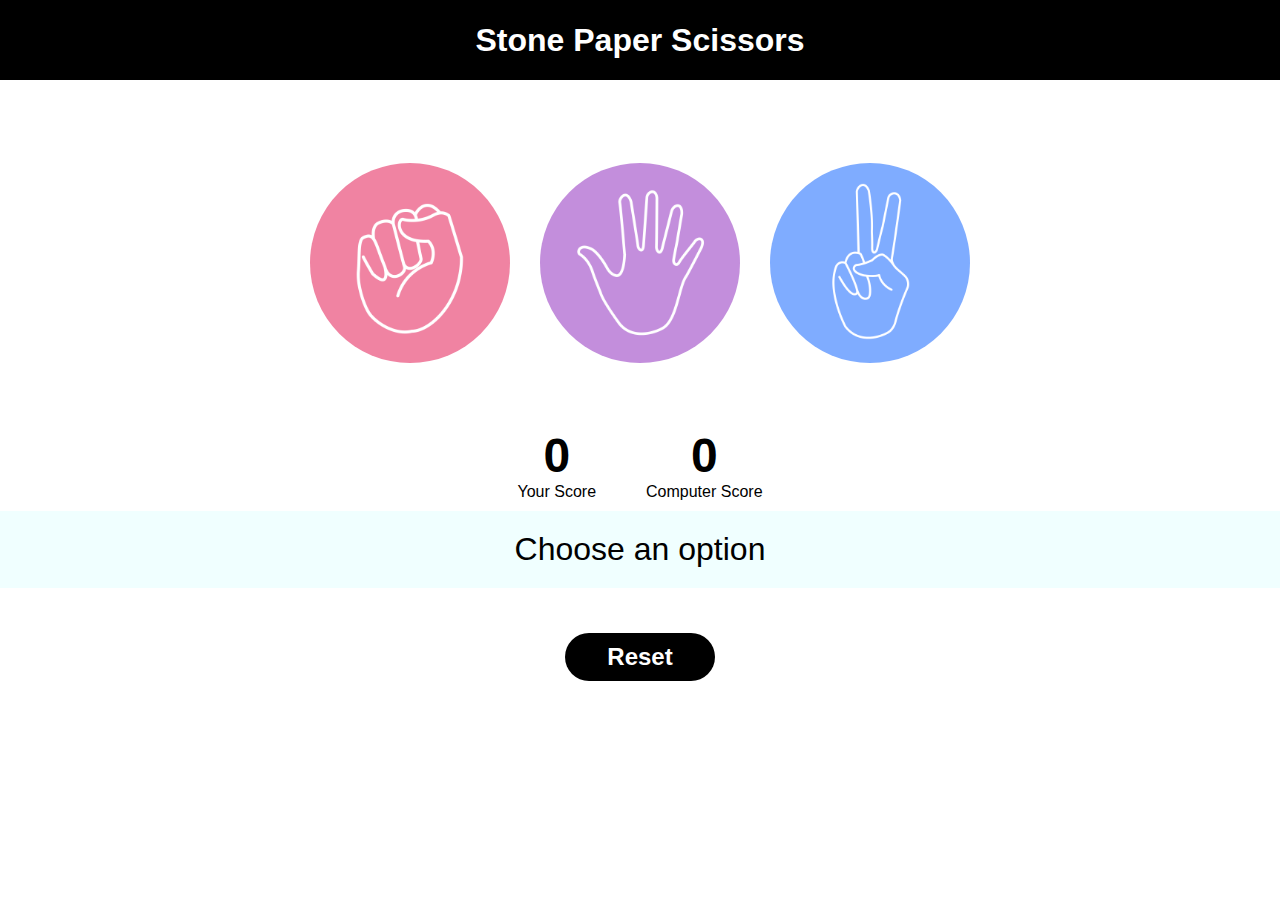
<file: projects/stonePaperScissor/index.html>
<!DOCTYPE html>
<html lang="en">
  <head>
    <meta charset="UTF-8" />
    <meta name="viewport" content="width=device-width, initial-scale=1.0" />
    <title>Stone Paper Scissors game</title>
    <link rel="stylesheet" href="style.css" />
  </head>
  <body>
    <h1>Stone Paper Scissors</h1>
    <div class="img-div">
      <div class="choice" id="rock">
        <img src="./images/rock.png" />
      </div>
      <div class="choice" id="paper">
        <img src="./images/paper.png" />
      </div>
      <div class="choice" id="scissors">
        <img src="./images/scissors.png" />
      </div>
    </div>
    <div class="score-div">
      <div class="scores" id="user-score">
        <p class="score" id="u-score">0</p>
        <p>Your Score</p>
      </div>
      <div class="scores" id="comp-score">
        <p class="score" id="c-score">0</p>
        <p>Computer Score</p>
      </div>
    </div>
    <div>
      <p id="result">Choose an option</p>
    </div>
    <div class="reset-div">
      <button class="reset">Reset</button>
    </div>

    <script src="script.js"></script>
  </body>
</html>
</file>
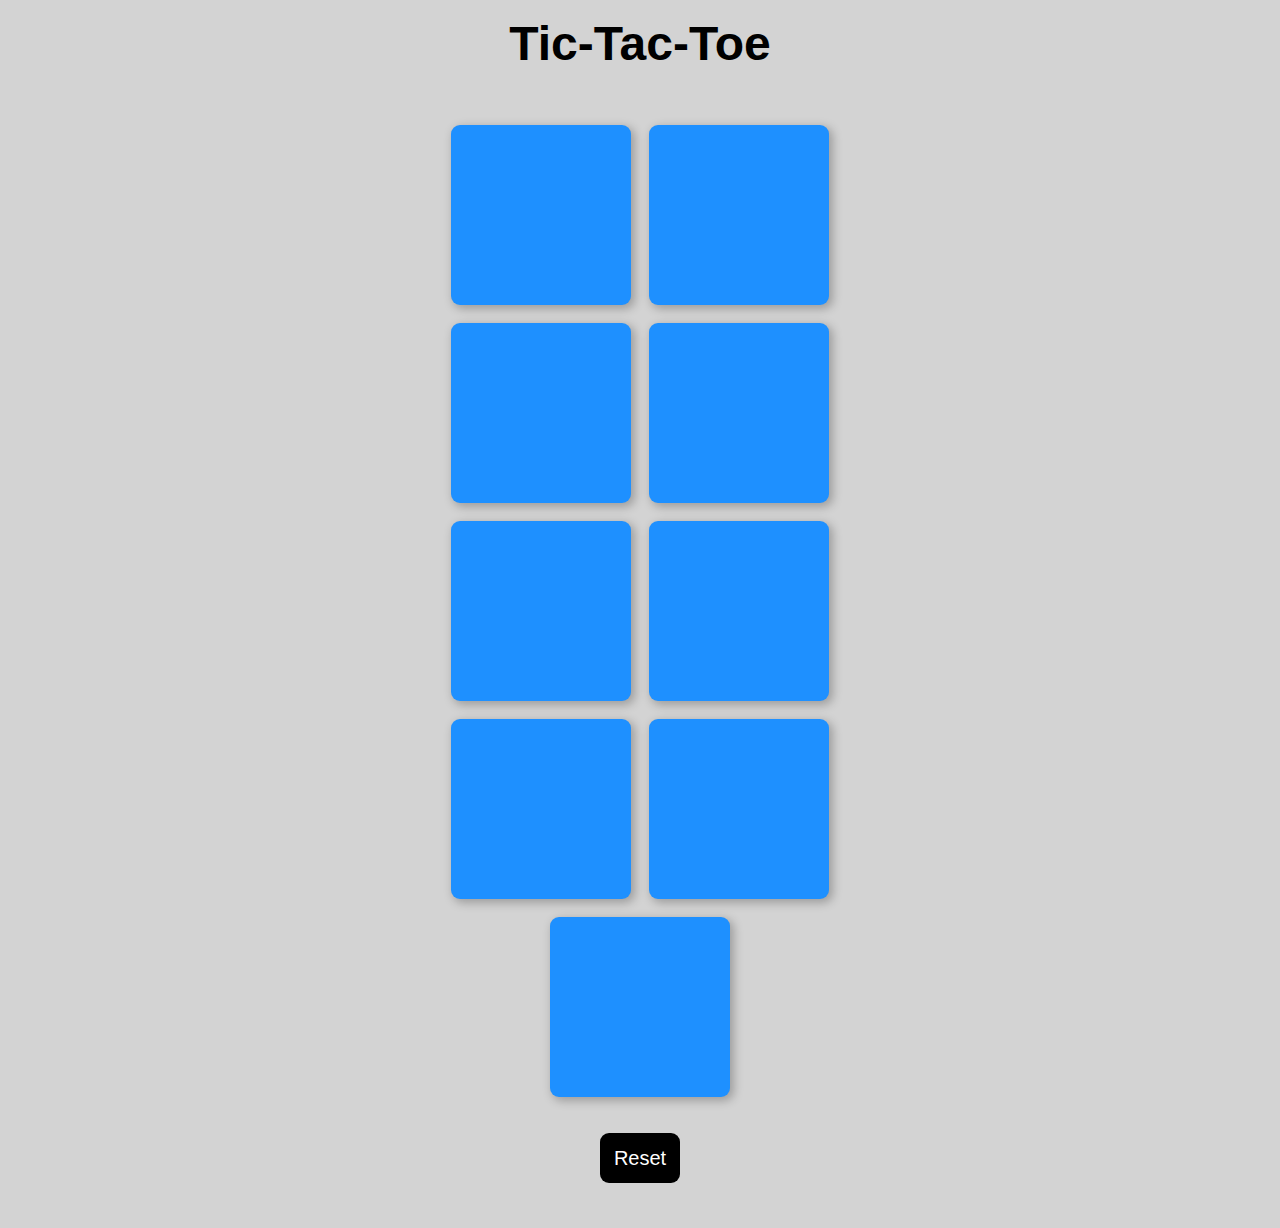
<file: projects/TicTacToe/index.html>
<!DOCTYPE html>
<html lang="en">
  <head>
    <meta charset="UTF-8" />
    <meta name="viewport" content="width=device-width, initial-scale=1.0" />
    <title>Tic-Tac_Toe</title>
    <link rel="stylesheet" href="styles.css" />
  </head>
  <body>
    <main>
      <div class="draw">
        <h1 id="draw-head"></h1>
        <button id="dreset">Play Again</button>
      </div>
      <div class="win">
        <h1 id="win-head"></h1>
        <button id="wreset">Play Again</button>
      </div>
      <h1 id="heading">Tic-Tac-Toe</h1>
      <div id="content-area">
        <div id="boxes-content">
          <button class="box"></button>
          <button class="box"></button>
          <button class="box"></button>
          <button class="box"></button>
          <button class="box"></button>
          <button class="box"></button>
          <button class="box"></button>
          <button class="box"></button>
          <button class="box"></button>
        </div>
        <button id="reset-btn">Reset</button>
      </div>
    </main>
    <script src="script.js"></script>
  </body>
</html>
</file>
<file: projects/stonePaperScissor/style.css>
* {
  margin: 0;
  padding: 0;
}

body {
  font-family: "Segoe UI", Tahoma, Geneva, Verdana, sans-serif;
  text-align: center;
}

h1 {
  font-size: 2rem;
  height: 5rem;
  line-height: 5rem;
  background-color: black;
  color: white;
}

img:hover {
  /* opacity: 0.5; */
  box-shadow: 0 0 15px grey;
}

img {
  height: 200px;
  width: 200px;
  object-fit: cover;
  border-radius: 50%;
  transition: 0.3s;
}

.img-div {
  display: flex;
  flex-direction: row;
  justify-content: center;
  gap: 30px;
  padding: 20px;
  margin-top: 7vh;
}

.score-div {
  display: flex;
  flex-direction: row;
  justify-content: center;
  gap: 50px;
  margin-top: 5vh;
}

.score {
  font-size: 3rem;
  font-weight: 600;
}

#result {
  font-size: 2rem;
  padding: 20px;
  margin-top: 10px;
  background-color: azure;
}

.choice {
  display: flex;
  /* flex-direction: row; */
}

.reset-div {
  margin-top: 5vh;
}

.reset {
  padding: 10px;
  width: 150px;
  font-size: 1.5rem;
  background-color: black;
  color: white;
  border: none;
  border-radius: 2rem;
  font-weight: 600;
  transition: 0.3s;
  cursor: pointer;
}

.reset:hover {
  box-shadow: 0 0 10px black;
  background-color: rgb(52, 52, 52);
  /* color: black; */
}
</file>
<file: projects/TicTacToe/styles.css>
* {
  padding: 0;
  margin: 0;
}

body {
  font-family: "Segoe UI", Tahoma, Geneva, Verdana, sans-serif;
  text-align: center;
  background-color: lightgrey;
}

.winner,
.drawer {
  height: 100vh;
  display: flex;
  flex-direction: column;
  align-items: center;
  justify-content: center;
}

#win-head,
#draw-head {
  font-size: 4rem;
  margin-bottom: 5vh;
}

#wreset,
#dreset {
  padding: 2vh;
  border: 0;
  color: white;
  background-color: black;
  border-radius: 2vmin;
  font-weight: bold;
  cursor: pointer;
}

.win,
.draw {
  display: none;
}

#heading {
  font-size: 3rem;
  margin-top: 1rem;
}

#content-area {
  display: flex;
  justify-content: center;
  align-items: center;
  flex-direction: column;
  margin-bottom: 5vh;
}

#boxes-content {
  display: flex;
  justify-content: center;
  align-items: center;
  flex-wrap: wrap;
  width: 40vw;
  text-align: center;
  margin-top: 5vh;
}

.box {
  display: flex;
  justify-content: center;
  align-items: center;
  width: 20vh;
  height: 20vh;
  margin: 1vh;
  border-radius: 1vmin;
  border: 0;
  background-color: dodgerblue;
  box-shadow: 3px 3px 10px 1px rgba(0, 0, 0, 0.25);
  font-size: 10vh;
  transition: 0.5s;
}
.box:disabled {
  background-color: dodgerblue;
  font-size: 10vh;
  transition: 0.5s;
  color: black;
}

#reset-btn {
  padding: 1.5vmin;
  border-radius: 1vmin;
  border: 0;
  background-color: black;
  color: white;
  font-size: 20px;
  margin-top: 3vmin;
  cursor: pointer;
}
</file>
